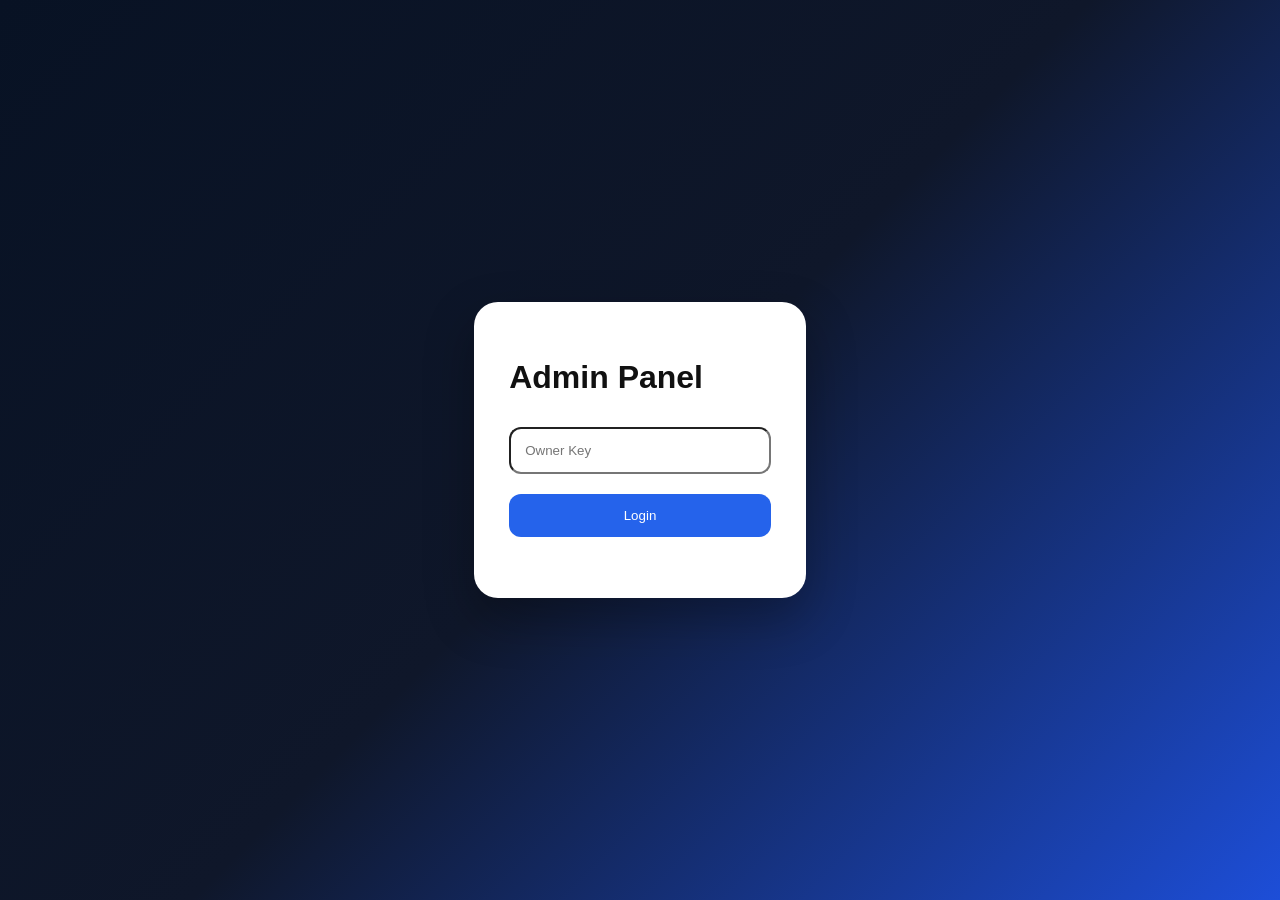
<file: admin.html>
<!DOCTYPE html><html><head><title>Admin</title><link rel='stylesheet' href='style.css'></head>
<body><div class='card'><h1>Admin Panel</h1><input id='k' placeholder='Owner Key'><button onclick='login()'>Login</button><p id='m'></p></div>
<script>function login(){m.innerHTML=(k.value==='HCSJ2026')?'Access Granted':'Invalid Key';}</script></body></html>
</file>
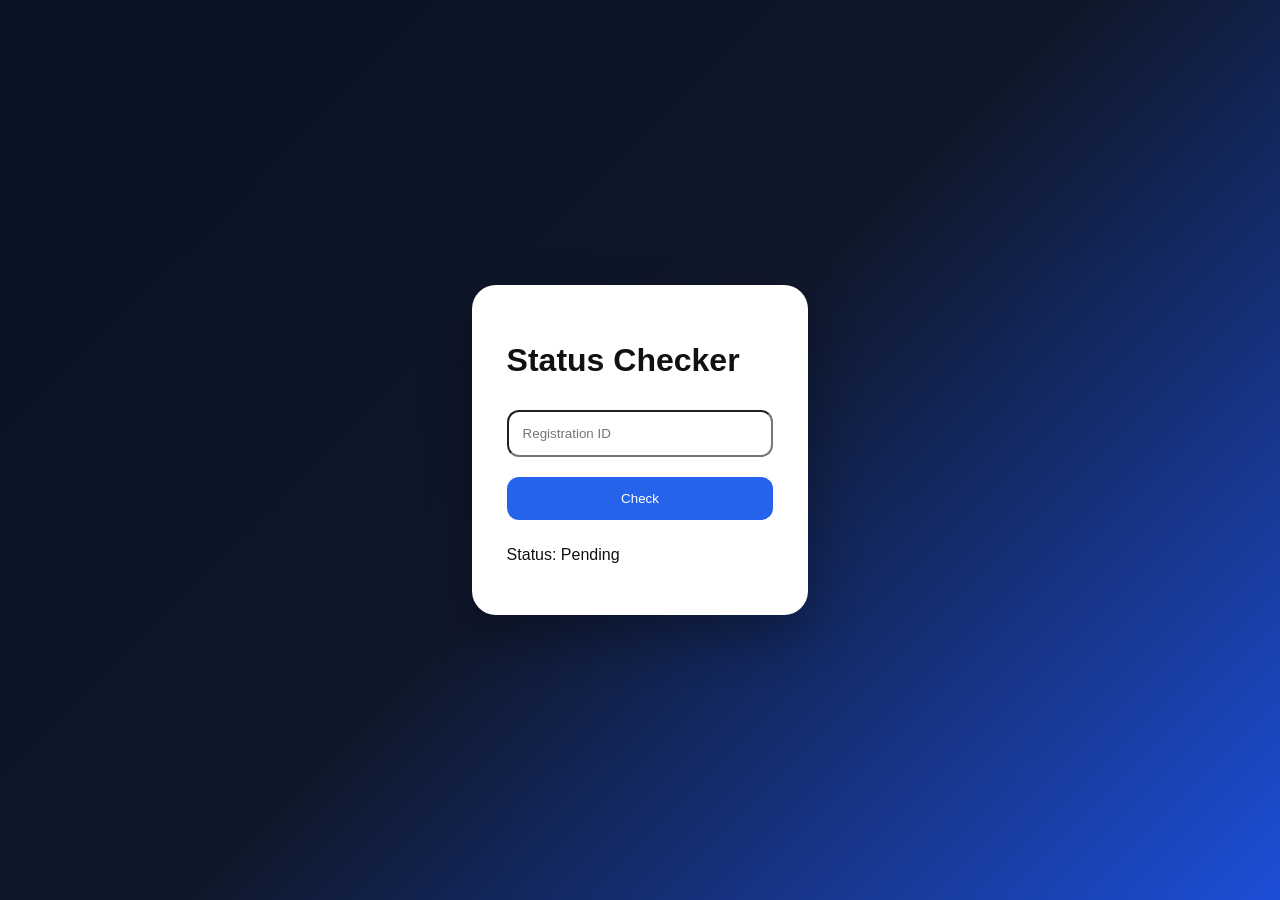
<file: status.html>
<!DOCTYPE html><html><head><title>Status</title><link rel='stylesheet' href='style.css'></head>
<body><div class='card'><h1>Status Checker</h1><input placeholder='Registration ID'><button>Check</button><p>Status: Pending</p></div></body></html>
</file>
<file: style.css>
*{box-sizing:border-box;font-family:Poppins,Arial,sans-serif}
body{margin:0;background:linear-gradient(135deg,#081224,#0f172a,#1d4ed8);color:#fff;min-height:100vh;display:flex;align-items:center;justify-content:center}
.wrap{width:95%;max-width:1200px;display:grid;grid-template-columns:1fr 1fr;gap:40px}
.card{background:#fff;color:#111;padding:35px;border-radius:24px;box-shadow:0 20px 50px rgba(0,0,0,.3)}
.logo{width:170px}.badge{display:inline-block;padding:10px 16px;background:rgba(255,255,255,.15);border-radius:999px}
input,button{width:100%;padding:14px;margin:10px 0;border-radius:12px}
button{background:#2563eb;color:white;border:none}
a{color:#2563eb}
@media(max-width:900px){.wrap{grid-template-columns:1fr}}
</file>
